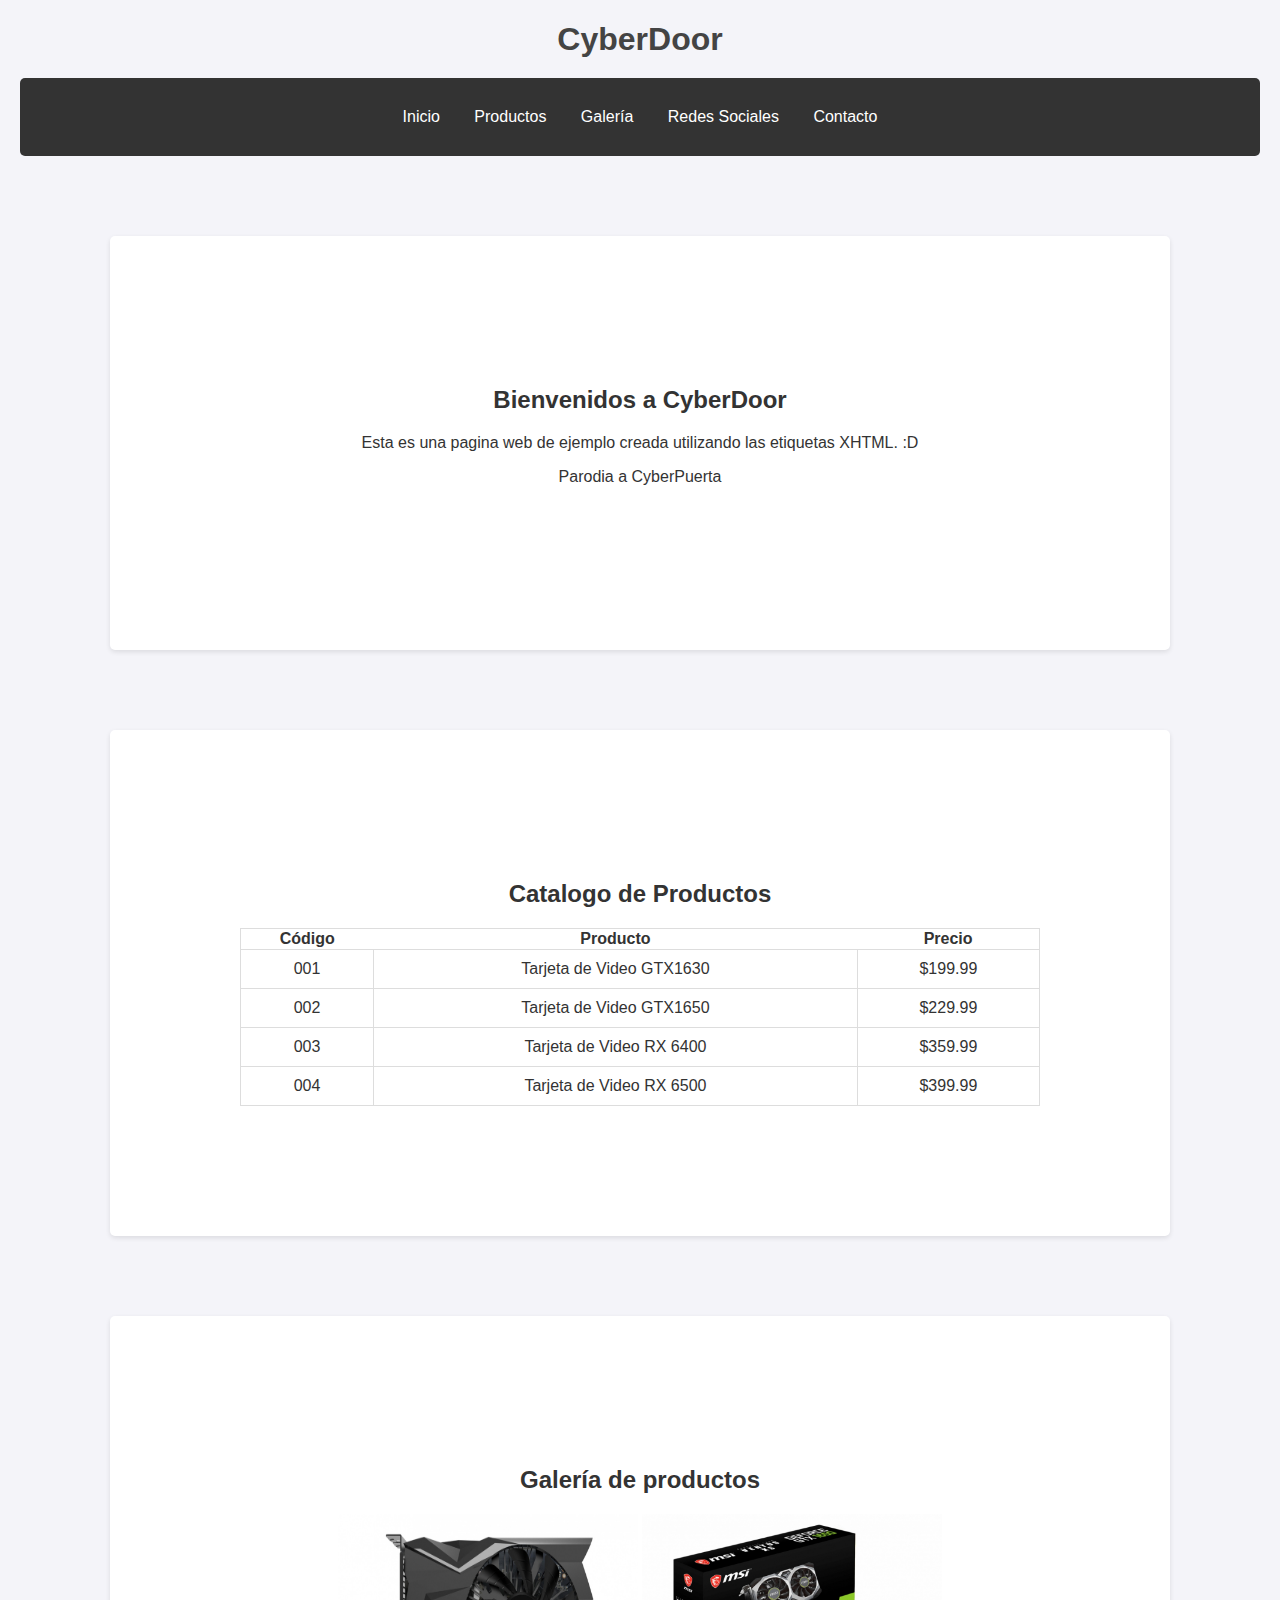
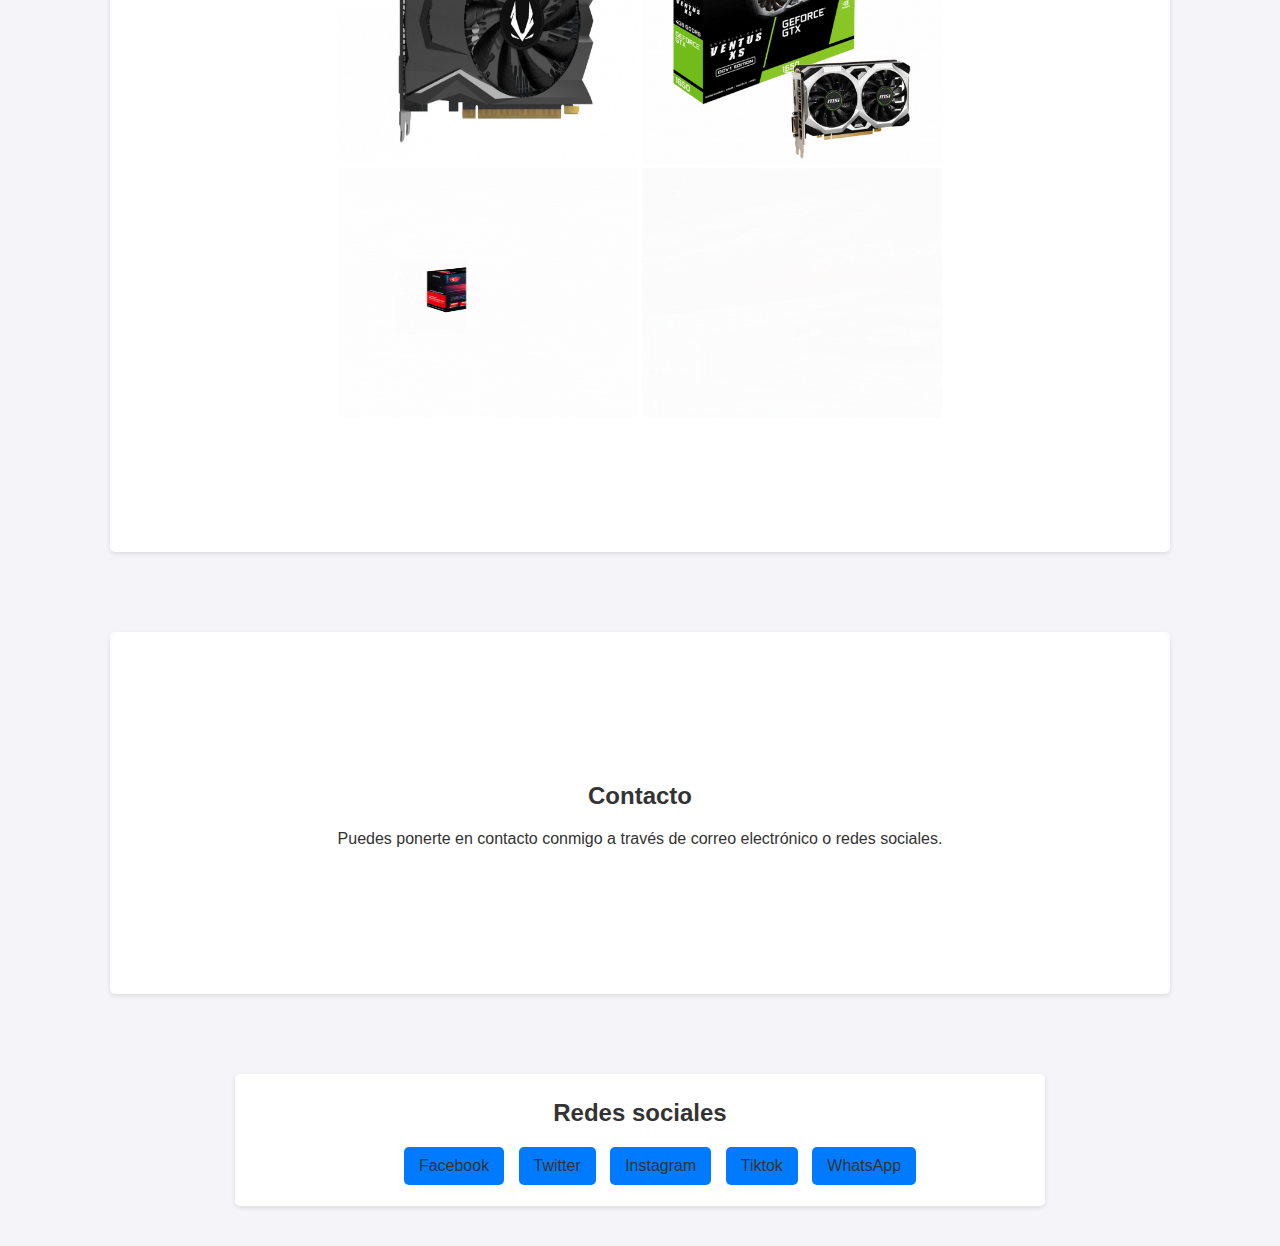
<file: Actividad-3/index.html>
<!DOCTYPE html>
<head>
    <title>Mi Página en XHTML</title>
    <link rel="stylesheet" href="style.css">
</head>
<body>
    <h1>CyberDoor</h1>
    
    <nav class="nav">
        <ul>
            <li><a href="#acerca">Inicio</a></li>
            <li><a href="#table">Productos</a></li>
            <li><a href="#galeria">Galería</a></li>
            <li><a href="#redes">Redes Sociales</a></li>
            <li><a href="#contacto">Contacto</a></li>
        </ul>
    </nav>
    <div id="acerca" class="acerca-seleccion">
        <h2>Bienvenidos a CyberDoor</h2>
        <p>Esta es una pagina web de ejemplo creada utilizando las etiquetas XHTML. :D</p>
        <p>Parodia a CyberPuerta</p>
    <br></div>
    <div id="table" class="table-sl">
        <h2>Catalogo de Productos</h2>
        <table>
            <tr>
                <th>Código</th>
                <th>Producto</th>
                <th>Precio</th>
            </tr>
            <tr>
                <td>001</td>
                <td>Tarjeta de Video GTX1630</td>
                <td>$199.99</td>
            </tr>
            <tr>
                <td>002</td>
                <td>Tarjeta de Video GTX1650</td>
                <td>$229.99</td>
            </tr>
            <tr>
                <td>003</td>
                <td>Tarjeta de Video RX 6400</td>
                <td>$359.99</td>
            </tr>
            <tr>
                <td>004</td>
                <td>Tarjeta de Video RX 6500</td>
                <td>$399.99</td>
            </tr>
        </table>
    </div>
    <div id="galeria" class="galeria-sl">
        <h2>Galería de productos</h2>
        <img src="img1.jpg" alt="Imagen 1" width="300" height="250">
        <img src="img2.jpg" alt="Imagen 2" width="300" height="250">
        <img src="gif1.gif" alt="GIF Animado 1" width="300" height="250">
        <img src="gif2.gif" alt="GIF Animado 2" width="300" height="250">
    </div>
    <div id="contacto" class="contacto-sl">
        <h2>Contacto</h2>
        <p>Puedes ponerte en contacto conmigo a través de correo electrónico o redes sociales.</p>
    </div>
    <div id="redes" class="redes-sl">
        <h2>Redes sociales</h2>
        <ul>
            <li><a href="https://www.Facebook.com" target="_blank">Facebook</a></li>
            <li><a href="https://www.Twitter.com" target="_blank">Twitter</a></li>
            <li><a href="https://www.Instagram.com" target="_blank">Instagram</a></li>
            <li><a href="https://www.Tiktok.com" target="_blank">Tiktok</a></li>
            <li><a href="https://www.WhatsApp.com" target="_blank">WhatsApp</a></li>
        </ul>
    </div>
</body>
</html>
</file>
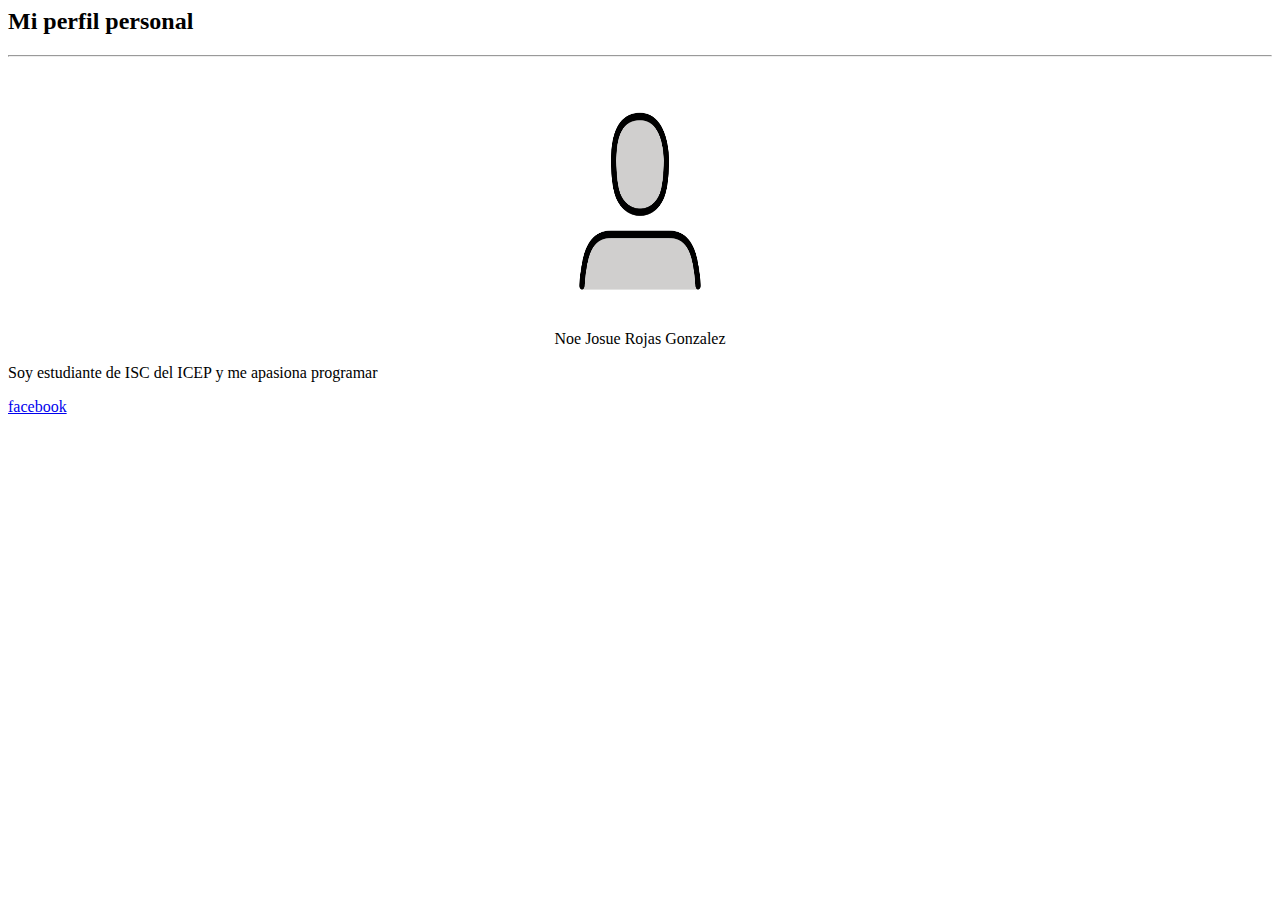
<file: DPW/1/index.html>
<html>
    <head> <!---Encabezado-->
        <title>Presentacion Perfil</title>
    </head>
    <body> <!--Cuerpo del documento-->
        <h2>Mi perfil personal</h2>
        <hr> 
        <center><img src="perfil.png" height="30%" width="15%">
            <br>Noe Josue Rojas Gonzalez</center>
        <p>Soy estudiante de ISC  del ICEP y me apasiona programar</p>
        <a href="https://www.facebook.com/noe.josue.rojas.gonzalez/" target="=_blank">facebook</a>
    </body>
</html>
</file>
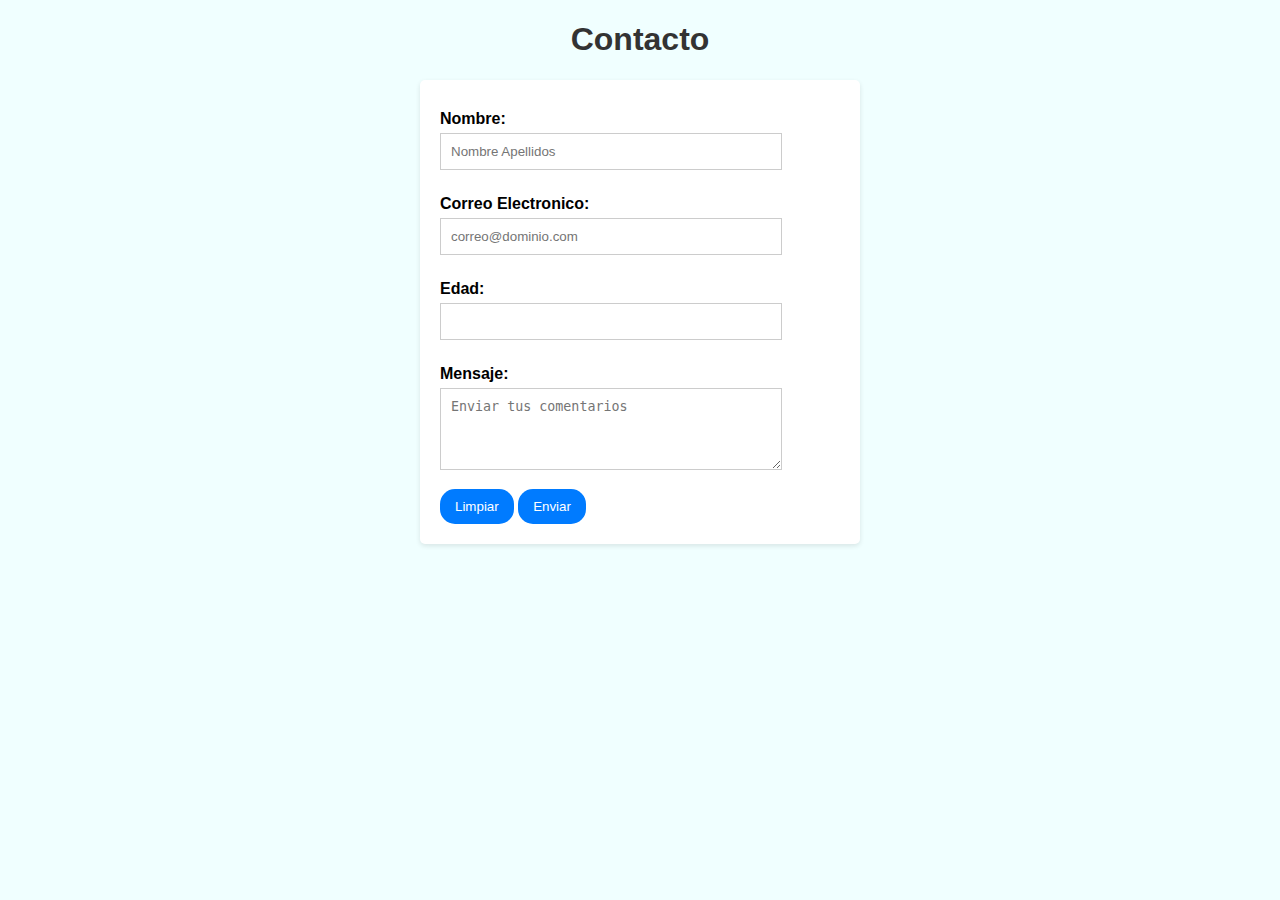
<file: DPW/4/index.html>
<!DOCTYPE html>
<link rel="stylesheet" href="style.css" type="text/css">
<head><title>Formulario de contacto</title></head>
<body>
    <h1>Contacto</h1>
    <form>
        <label for="nombre">Nombre: </label>
        <input type="text" id="nombre" placeholder="Nombre Apellidos" required> <!--placeholder para sugerencia-->
        <label for="correo">Correo Electronico: </label>
        <input type="email" id="email" placeholder="correo@dominio.com" required>
        <label for="edad">Edad: </label>
        <input type="number" id="edad" required>
        <label for="Mensaje">Mensaje: </label>
        <textarea id="mensaje" rows="4" required placeholder="Enviar tus comentarios"></textarea>
            <button type="reset">Limpiar</button>
            <button type="submit">Enviar</button>
    </form>
</body>
</file>
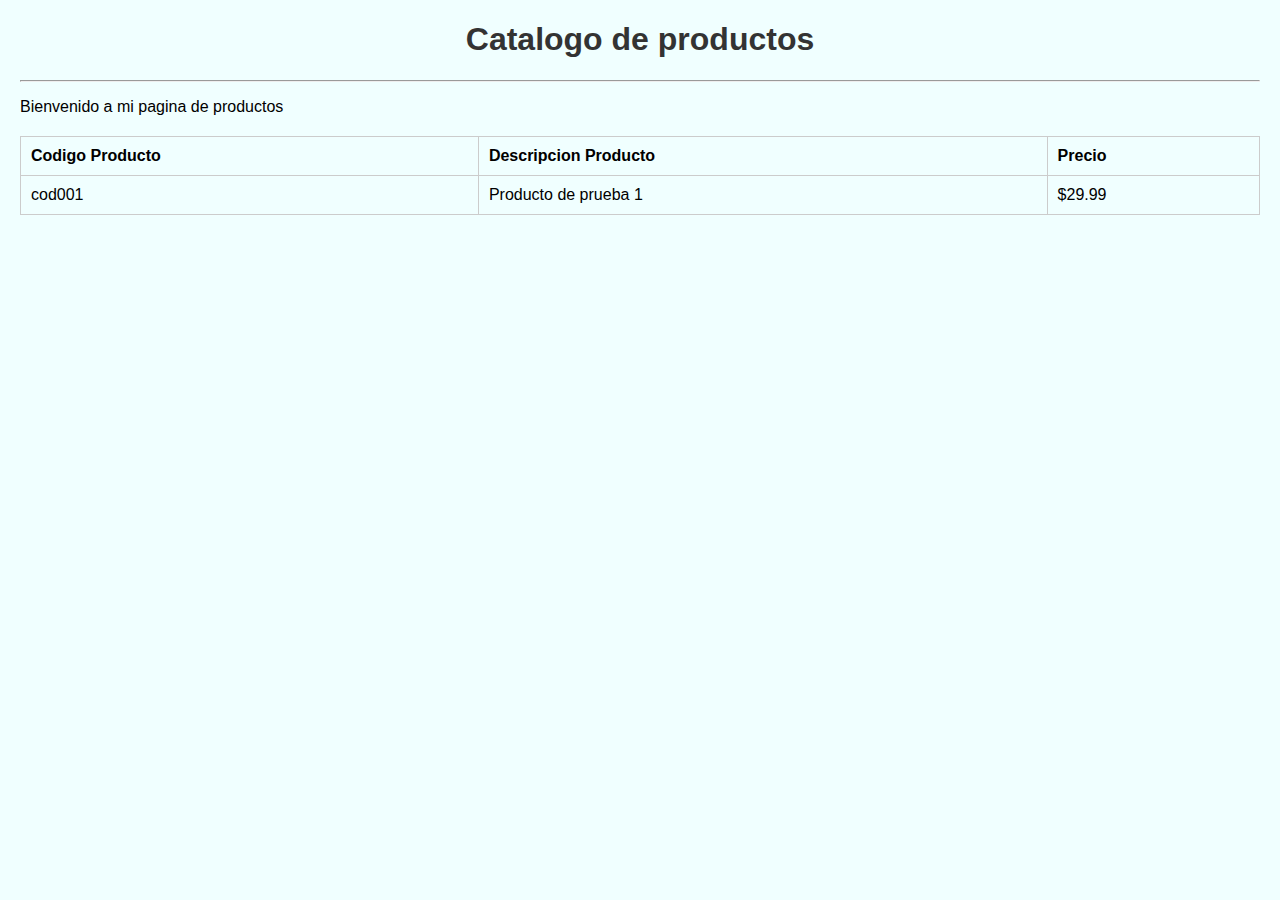
<file: DPW/5/index.html>
<!DOCTYPE html>
<header><title>Pagina de tablas</title>
<link rel="stylesheet" href="style.css">
</header>
<body>
    <h1>Catalogo de productos</h1><hr>
    <p>Bienvenido a mi pagina de productos</p>
    <table border="1" style="width: 100%; border-collapse: collapse;">
        <tr>
            <th>Codigo Producto</th>
            <th>Descripcion Producto</th>
            <th>Precio</th>
        </tr>
        <tr>
            <td>cod001</td>
            <td>Producto de prueba 1</td>
            <td>$29.99</td>
        </tr>
    </table>
</body>
</file>
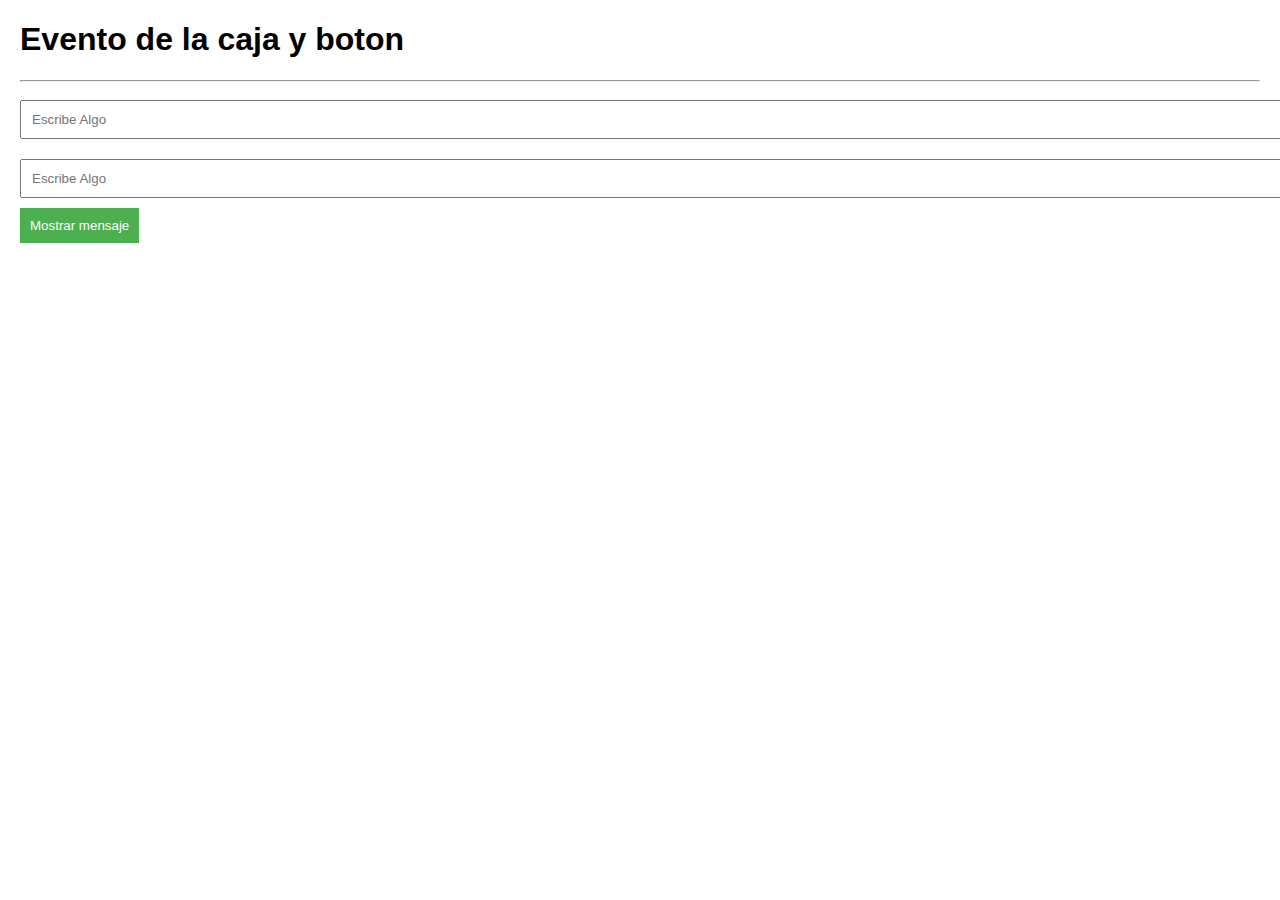
<file: Semana-2/1/index.html>
<!DOCTYPE html>
<html lang="es">
    <head>
        <link rel="StyleSheet" href="style.css">
    </head>
<body>
    <h1>Evento de la caja y boton</h1>
    <hr>
    <input type="text" id="caja1" placeholder="Escribe Algo">
    <input type="text" id="caja2" placeholder="Escribe Algo">
    <button onclick="monstrar()">Mostrar mensaje</button>
    <script>
        function monstrar(){
            var texto = document.getElementById('caja1').value;
            //alert("Hola " + texto + " desde javascript");
            document.getElementById('caja1').value = "copia de texto";
            document.getElementById('caja2').value;
        }
    </script>
</body>
</html>
</file>
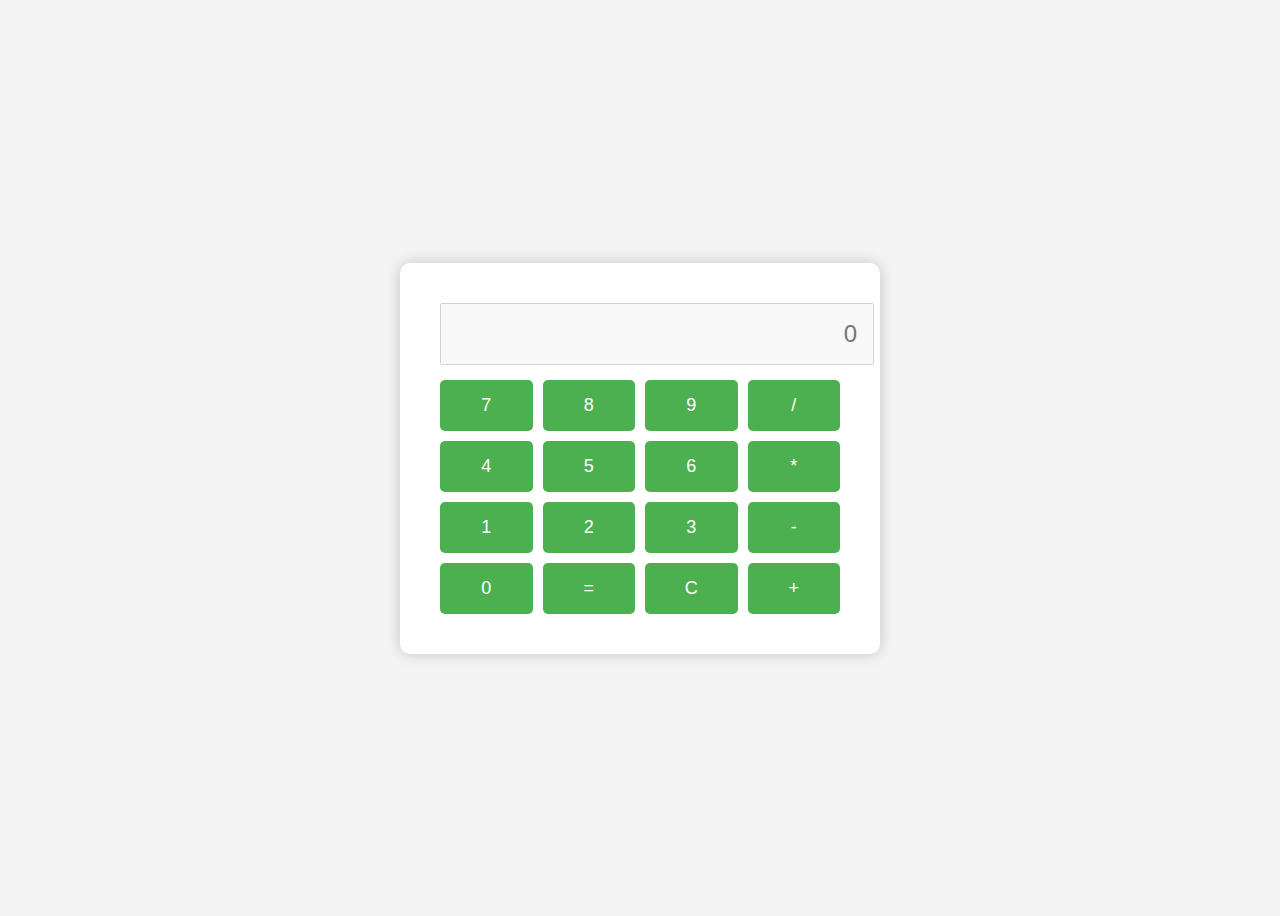
<file: Semana-2/2/index.html>
<!DOCTYPE html>
<html lang="es">
    <head>
        <meta charset="UTF-8">
        <meta name="viewport" content="width=device-width, initial-scale=1.0">
        <link rel="stylesheet" href="css/style.css">
        <script src="js/calculadora.js"></script>
        <title>Calculadora Básica v1.0</title>
    </head>
    <body>
        <div class="calculadora">
            <input type="text" id="resultado" placeholder="0" disabled>
            <div class="botones">
                <button onclick="agregarNumero('7')">7</button>
                <button onclick="agregarNumero('8')">8</button>
                <button onclick="agregarNumero('9')">9</button>
                <button onclick="agregarOperacion('/')">/</button>

                <button onclick="agregarNumero('4')">4</button>
                <button onclick="agregarNumero('5')">5</button>
                <button onclick="agregarNumero('6')">6</button>
                <button onclick="agregarOperacion('*')">*</button>

                <button onclick="agregarNumero('1')">1</button>
                <button onclick="agregarNumero('2')">2</button>
                <button onclick="agregarNumero('3')">3</button>
                <button onclick="agregarOperacion('-')">-</button>

                <button onclick="agregarNumero('0')">0</button>
                <button onclick="calcularResultado()">=</button>
                <button onclick="limpiar()">C</button>
                <button onclick="agregarOperacion('+')">+</button>
            </div>
        </div>
    </body>
</html>
</file>
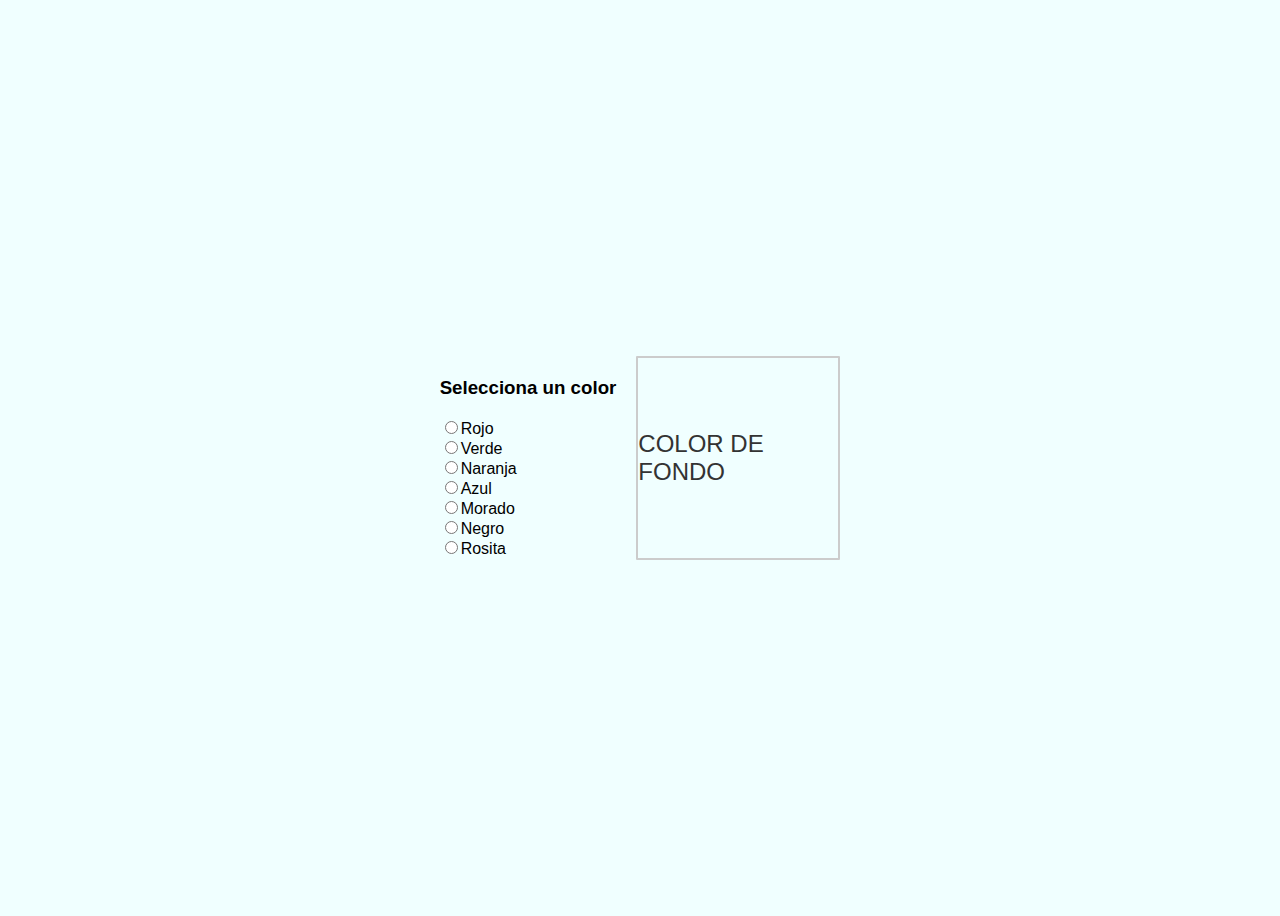
<file: Semana-2/3/index.html>
<!DOCTYPE html>
<html lang="es">
    <head>
        <meta charset="utf-8">
        <meta name="viewport" content="width=device-width, initial-scale=1.0">
        <title>Cambio color fondo DIV</title>
        <link rel="stylesheet" href="css/style.css">
        <script src="js/colores.js"></script>
    </head>
    <body>
        <div class="color-selector">
            <h3>Selecciona un color</h3>
            <label> <input type="radio" name="color" value="red" onclick="cambiarColor(this.value)">Rojo</label><br>
            <label> <input type="radio" name="color" value="green" onclick="cambiarColor(this.value)">Verde</label><br>
            <label> <input type="radio" name="color" value="orange" onclick="cambiarColor(this.value)">Naranja</label><br>
            <label> <input type="radio" name="color" value="blue" onclick="cambiarColor(this.value)">Azul</label><br>
            <label> <input type="radio" name="color" value="purple" onclick="cambiarColor(this.value)">Morado</label><br>
            <label> <input type="radio" name="color" value="black" onclick="cambiarColor(this.value)">Negro</label><br>
            <label> <input type="radio" name="color" value="pink" onclick="cambiarColor(this.value)">Rosita</label><br>
        </div>
        <div class="color-box" id="cajaColores">
            COLOR DE FONDO
        </div>
    </body>
</html>
</file>
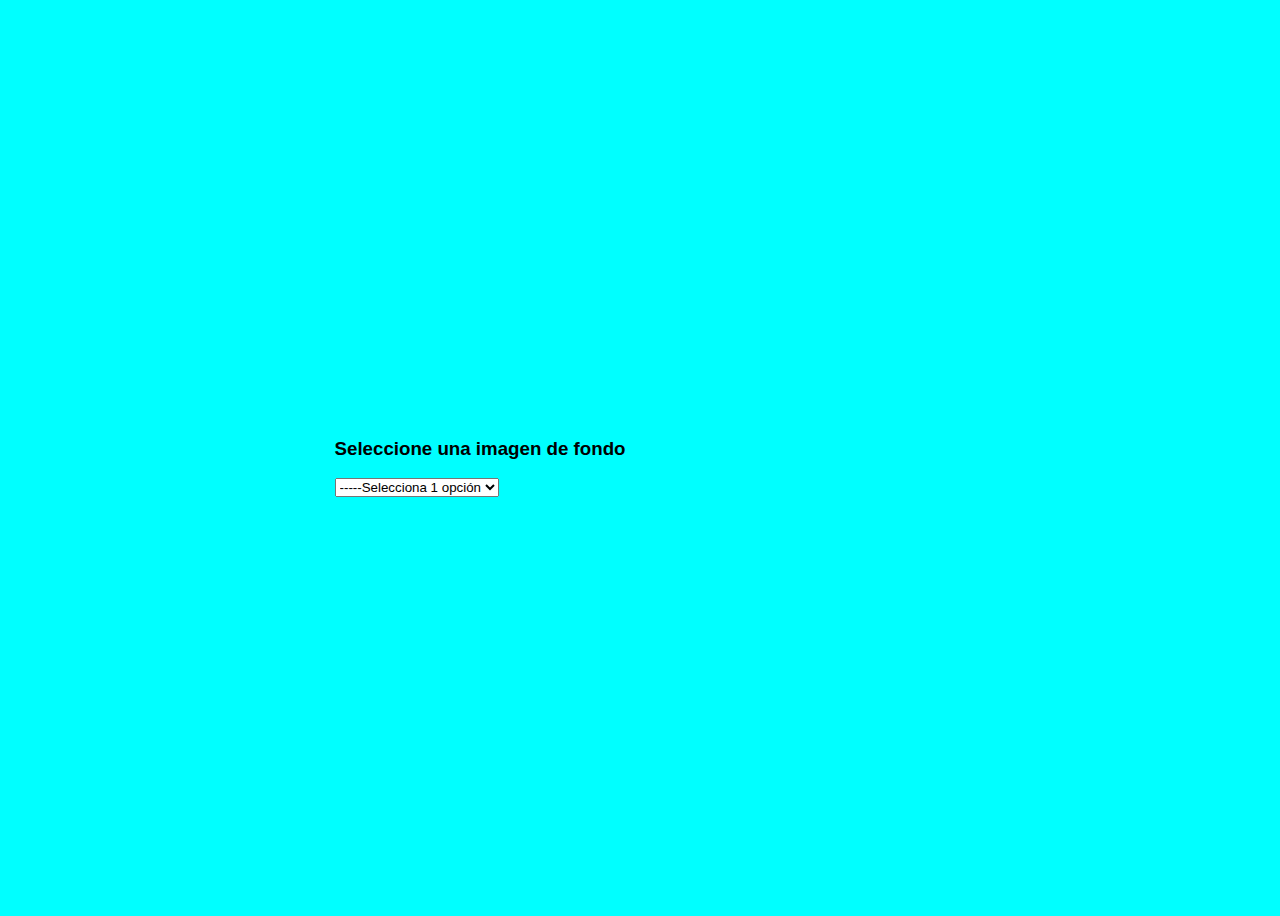
<file: Semana-2/4/index.html>
<!DOCTYPE html>
<html lang="es">
    <head>
        <meta charset="utf-8">
        <meta name="viewport" content="width=device-width, initial-scale=1.0">
        <title>Cambio de imagen</title>
        <link rel="stylesheet" href="css/style.css">
        <script src="js/imagenes.js"></script>
    </head>
    <body>
        <div class="selector">
            <h3>Seleccione una imagen de fondo</h3>
            <select id="imagen" onchange="cambiarImagen()">
                <option value="" selected>-----Selecciona 1 opción</option>
                <option value="imgs/img1.jpg">Imagen 1</option>
                <option value="imgs/img2.jpg">Imagen 2</option>
                <option value="imgs/img3.jpg">Imagen 3</option>
            </select>
        </div>
        <div id="backGroundBox" class="background-box">
        </div>
    </body>
</html>
</file>
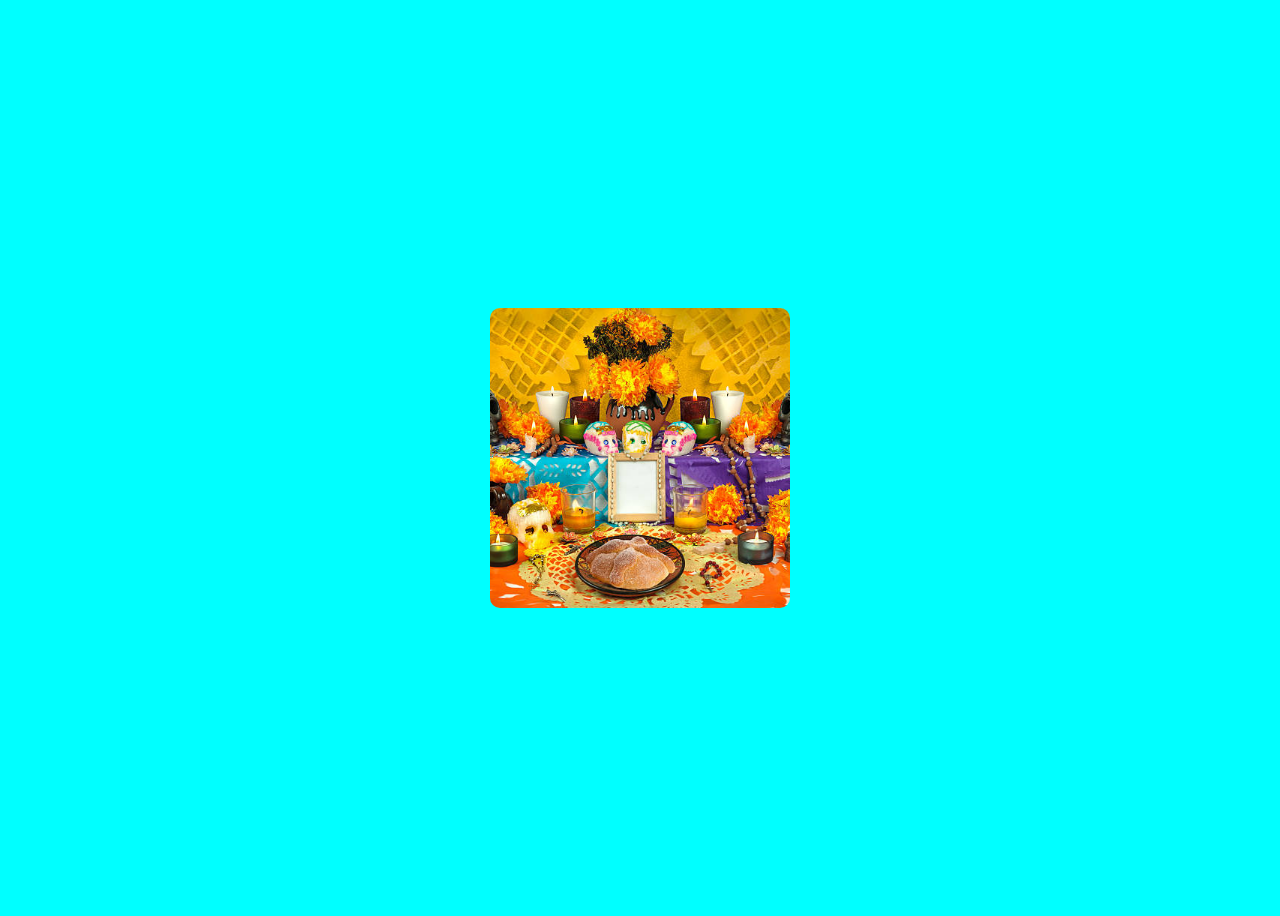
<file: Semana-2/5/index.html>
<!DOCTYPE html>
<html lang="es">
    <head>
        <meta charset="utf-8">
        <meta name="viewport" content="width=device-width, initial-scale=1.0">
        <title>Carrusel</title>
        <link rel="stylesheet" href="css/style.css">
        <script src="js/carrusel.js"></script>
    </head>
    <body>
        <div class="carrusel">
            <div class="imagenes" id="imagenes">
                <div class="imagen" style="background-image: url('imgs/img1.jpg');"></div>
                <div class="imagen" style="background-image: url('imgs/img2.jpg');"></div>
                <div class="imagen" style="background-image: url('imgs/img3.jpg');"></div>
                
            <div class="botones">
                <button onclick="anterior()">&#10094;</button>
                <button onclick="siguiente()">&#10095;</button>
            </div>
        </div>
    </body>
</html>
</file>
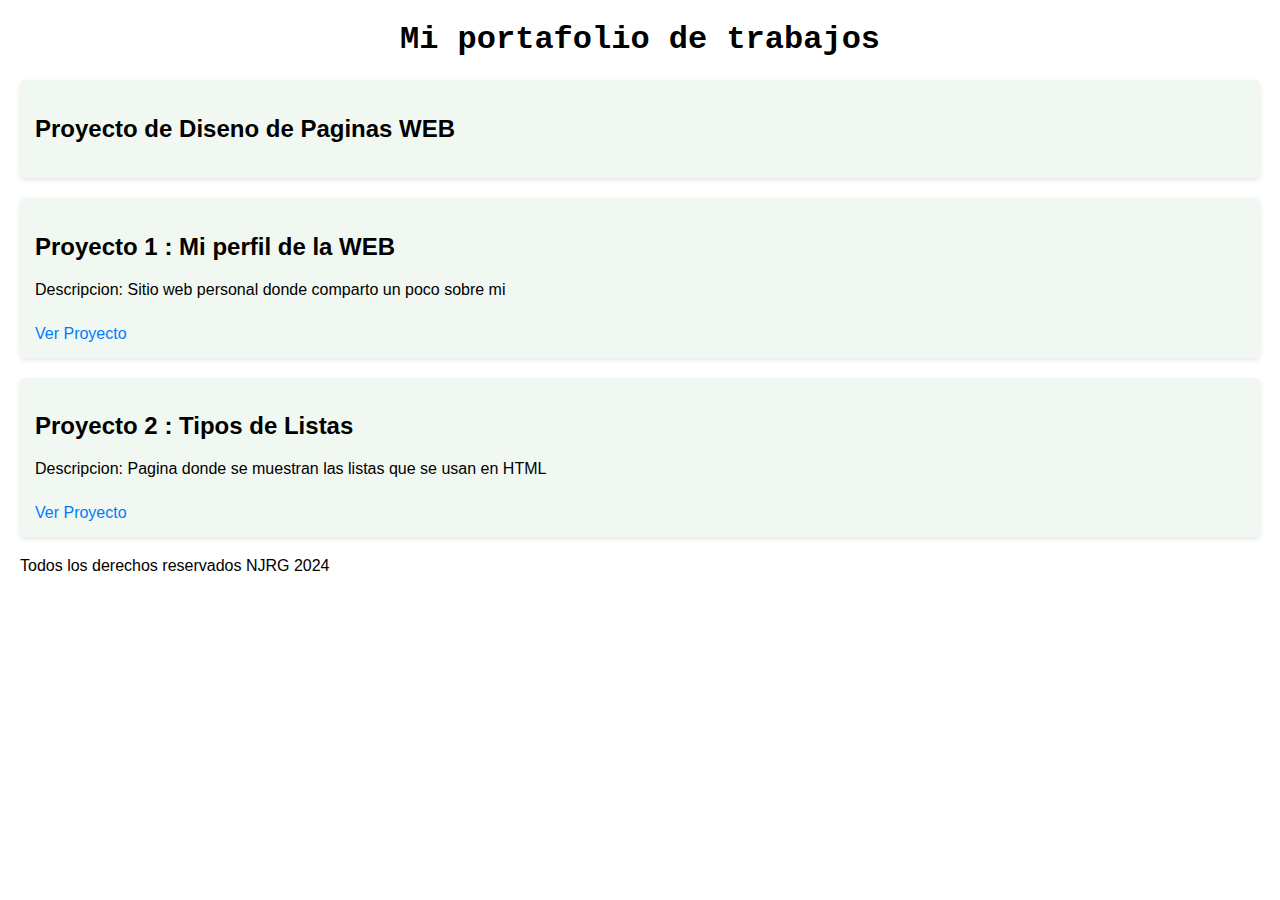
<file: DPW/3/inicio.html>
<!DOCTYPE html>
<head>
    <title>Portafolio de proyectos</title>
    <style>
        body{
            font-family: Arial, sans-serif;
            background-color: #ffffff;
            margin: 20px;
        }
        h1{
            font-family: 'Courier New', Courier, monospace;
            color: black;
            text-align: center;
        }
        div{
            background: rgb(241, 248, 241);
            border-radius: 5px;
            margin: 20px 0;
            padding: 15px;
            box-shadow: 0 2px 5px rgb(0,0,0, 0.1)
        }
        a{
            display: inline-block;
            margin-top: 10px;
            color: #007bff;
            text-decoration: none;
        }
    </style>
    <body>
        <h1>Mi portafolio de trabajos</h1>
        <div id="titulo" name="titulo">
            <h2>Proyecto de Diseno de Paginas WEB</h2>
        </div>
        <div>
            <h2>Proyecto 1 : Mi perfil de la WEB </h2>
            <p>Descripcion: Sitio web personal donde comparto un poco sobre mi</p>
            <a href="../1/index.html">Ver Proyecto</a>
        </div>
        <div>
            <h2>Proyecto 2 : Tipos de Listas</h2>
            <p>Descripcion: Pagina donde se muestran las listas que se usan en HTML</p>
            <a href="../2/index.html">Ver Proyecto</a>
        </div>
    </body>
    <footer>Todos los derechos reservados NJRG 2024</footer>
</head>
</file>
<file: Actividad-3/style.css>
body {
    font-family: Arial, sans-serif;
    background-color: #f4f4f9;
    margin: 20px;
    color: #333;
}
h1{
    text-align: center;
    color:#444;
    margin-bottom: 20px;
}
.nav ul{
    list-style: none;
    padding: 15px;
    text-align: center;
    background-color: #333;
    margin: 20px 0;
    border-radius: 5px;
}
.nav ul li{
    display: inline;
}
.nav ul li a {
    text-decoration: none;
    color: white;
    padding: 15px;
    display: inline-block;
    border-radius: 5px;
}
.nav ul li a:hover{
    background-color: #555;
}
.acerca-seleccion{
    text-align: center;
    background-color: #fff;
    border-radius: 5px;
    box-shadow: 0 2px 5px rgb(0,0,0, 0.1);
    margin: 80px auto;
    padding: 130px;
    max-width: 800px;
}
.table-sl{
    background-color: #fff;
    border-radius: 5px;
    box-shadow: 0 2px 5px rgba(0, 0, 0, 0.1);
    margin: 80px auto;
    padding: 130px;
    max-width: 800px;
    border-radius: 5px;
    text-align: center;
}
.table-sl table{
    width: 100%;
    margin: 0 auto;
    border-collapse: collapse;

} 
.table-sl tr, .table-sl td{
    padding: 10px;
    text-align: center;
    border: 1px solid #ddd;
}
.galeria-sl {
    background-color: #fff;
    border-radius: 5px;
    box-shadow: 0 2px 5px rgba(0, 0, 0, 0.1);
    margin: 80px auto;
    padding: 130px;
    max-width: 800px;
    border-radius: 5px;
    text-align: center;
}
.redes-sl {
    background-color: #fff;
    list-style: none;
    padding: 5px;
    text-align: center;
    margin: 40px auto;
    border-radius: 5px;
    max-width: 800px;
    box-shadow: 0 2px 5px rgba(0, 0, 0, 0.1);
}
.redes-sl li {
    display: inline-block;
    margin: 0 5px;
}
.redes-sl:hover {
list-style: none;
}
.redes-sl li a {
    text-decoration: none;
    color: #333;
    background-color: #007bff;
    padding: 10px 15px;
    display: inline-block;
    border-radius: 5px;
    transition: background-color 0.3s ease;
}
.redes-sl li a:hover {
    background-color: #0056b3;
}
.contacto-sl {
    background-color: #fff;
    border-radius: 5px;
    box-shadow: 0 2px 5px rgba(0, 0, 0, 0.1);
    margin: 80px auto;
    padding: 130px;
    max-width: 800px;
    border-radius: 5px;
    text-align: center;
}
</file>
<file: DPW/4/style.css>
body{
    font-family: Arial, Helvetica, sans-serif;
    background-color: azure;
    margin: 20px;
}
h1{
    color: #333;
    text-align: center;
}
form{
    background: #fff;
    border-radius: 5px;
    box-shadow: 0 2px 5px rgb(0,0,0, 0.1);
    margin: 20px auto;
    padding: 20px;
    max-width: 400px;
}
input, textarea{
    width: 80%;
    padding: 10px;
    margin-bottom: 15px;
    border: 1px solid #ccc;
}
label{
    display: block;
    margin: 10px 0 5px;
    font-weight: bold;
}
button{
    background-color: #007bff;
    color: white;
    border: none;
    padding: 10px 15px;
    border-radius: 15px;
    cursor: pointer;
}
/*Cuando el cursos esta por ensima cambia de color*/
button:hover{ 
    background-color: #0056b3;
}
</file>
<file: DPW/5/style.css>
body{
    font-family: Arial, Helvetica, sans-serif;
    background-color: azure;
    margin: 20px;
}
h1{
    color: #333;
    text-align: center;
}
form{
    background: #fff;
    border-radius: 5px;
    box-shadow: 0 2px 5px rgb(0,0,0, 0.1);
    margin: 20px auto;
    padding: 20px;
    max-width: 400px;
}
input, textarea{
    width: 80%;
    padding: 10px;
    margin-bottom: 15px;
    border: 1px solid #ccc;
}
label{
    display: block;
    margin: 10px 0 5px;
    font-weight: bold;
}
button{
    background-color: #007bff;
    color: white;
    border: none;
    padding: 10px 15px;
    border-radius: 15px;
    cursor: pointer;
}
/*Cuando el cursos esta por ensima cambia de color*/
button:hover{ 
    background-color: #0056b3;
}
table{
    margin-top: 20px;
    width: 80%;
    border: 1px solid #ccc;
    border-collapse: collapse;
}
th,td{
    padding: 10px;
    text-align: left;
    border: 1px solid #ccc;
    
}
</file>
<file: Semana-2/1/style.css>
body{
    font-family: Arial, Helvetica, sans-serif;
    margin: 20px;
}
input{
    margin: 10px 0;
    padding: 10px;
    width: calc(100%);
}
button{
    padding: 10px;
    background-color: #4caf50;
    color: white;
    border: none;
    cursor: pointer;
}
button:hover{
    background-color: #3f8f3d;
}
</file>
<file: Semana-2/2/css/style.css>
body{
    font-family: Arial, Helvetica, sans-serif;
    display: flex;
    justify-content: center;
    align-items: center;
    height: 100vh;
    background-color: #f4f4f4;
}
.calculadora{
    background-color: white;
    padding: 40px;
    border-radius: 10px;
    box-shadow: 0 0 15px rgba(0, 0, 0, 0.2);
    width: 400px;
}
input[type="text"]{
    width: 100%;
    padding: 15px;
    margin-bottom: 15px;
    font-size: 24px;
    text-align: right;
}
.botones{
    display: grid;
    grid-template-columns: repeat(4,1fr);
    gap: 10px;
}
button{
    padding: 15px;
    font-size: 18px;
    background-color: #4caf50;
    color: white;
    border: none;
    border-radius: 5px;
    cursor: pointer;
    transition: background-color 0.3s;
}
button:hover{
    background-color: #409142;
}
</file>
<file: Semana-2/3/css/style.css>
body{
    font-family: Arial, Helvetica, sans-serif;
    display: flex;
    justify-content: center;
    align-items: center;
    height: 100vh;
    background-color: azure;
}
.color-selector{
    margin-right: 20px;
}
.color-box{
    width: 200px;
    height: 200px;
    border: 2px solid #ccc;
    border-radius: 1px ;
    display: flex;
    justify-content: center;
    align-items: center;
    font-size: 24px;
    color: #333;
}
</file>
<file: Semana-2/4/css/style.css>
body{
    font-family: Arial, Helvetica, sans-serif;
    display: flex;
    justify-content: center;
    align-items: center;
    height: 100vh;
    background-color: aqua;
}
.selector{
    margin-right: 20px;
}
.background-box{
    width: 300px;
    height: 300px;
    border-radius: 2 solid #ccc;
    border-radius: 10px;
    display: flex;
    justify-content: center;
    align-items: center;
    background-size: cover;
    background-position: center;
}
</file>
<file: Semana-2/5/css/style.css>
body{
    font-family: Arial, Helvetica, sans-serif;
    display: flex;
    justify-content: center;
    align-items: center;
    height: 100vh;
    background-color: aqua;
}
.selector{
    margin-right: 20px;
}
.carrusel{
    position: relative;
    width: 300px;
    height: 300px;
    overflow: hidden;
    border-radius: 10px;
}
.imagenes{
    display: flex;
    transition: transform .5s ease;
}
.imagen{
    min-width: 100%;
    height: 300px;
    background-size: cover;
    background-position: center;
}
</file>
